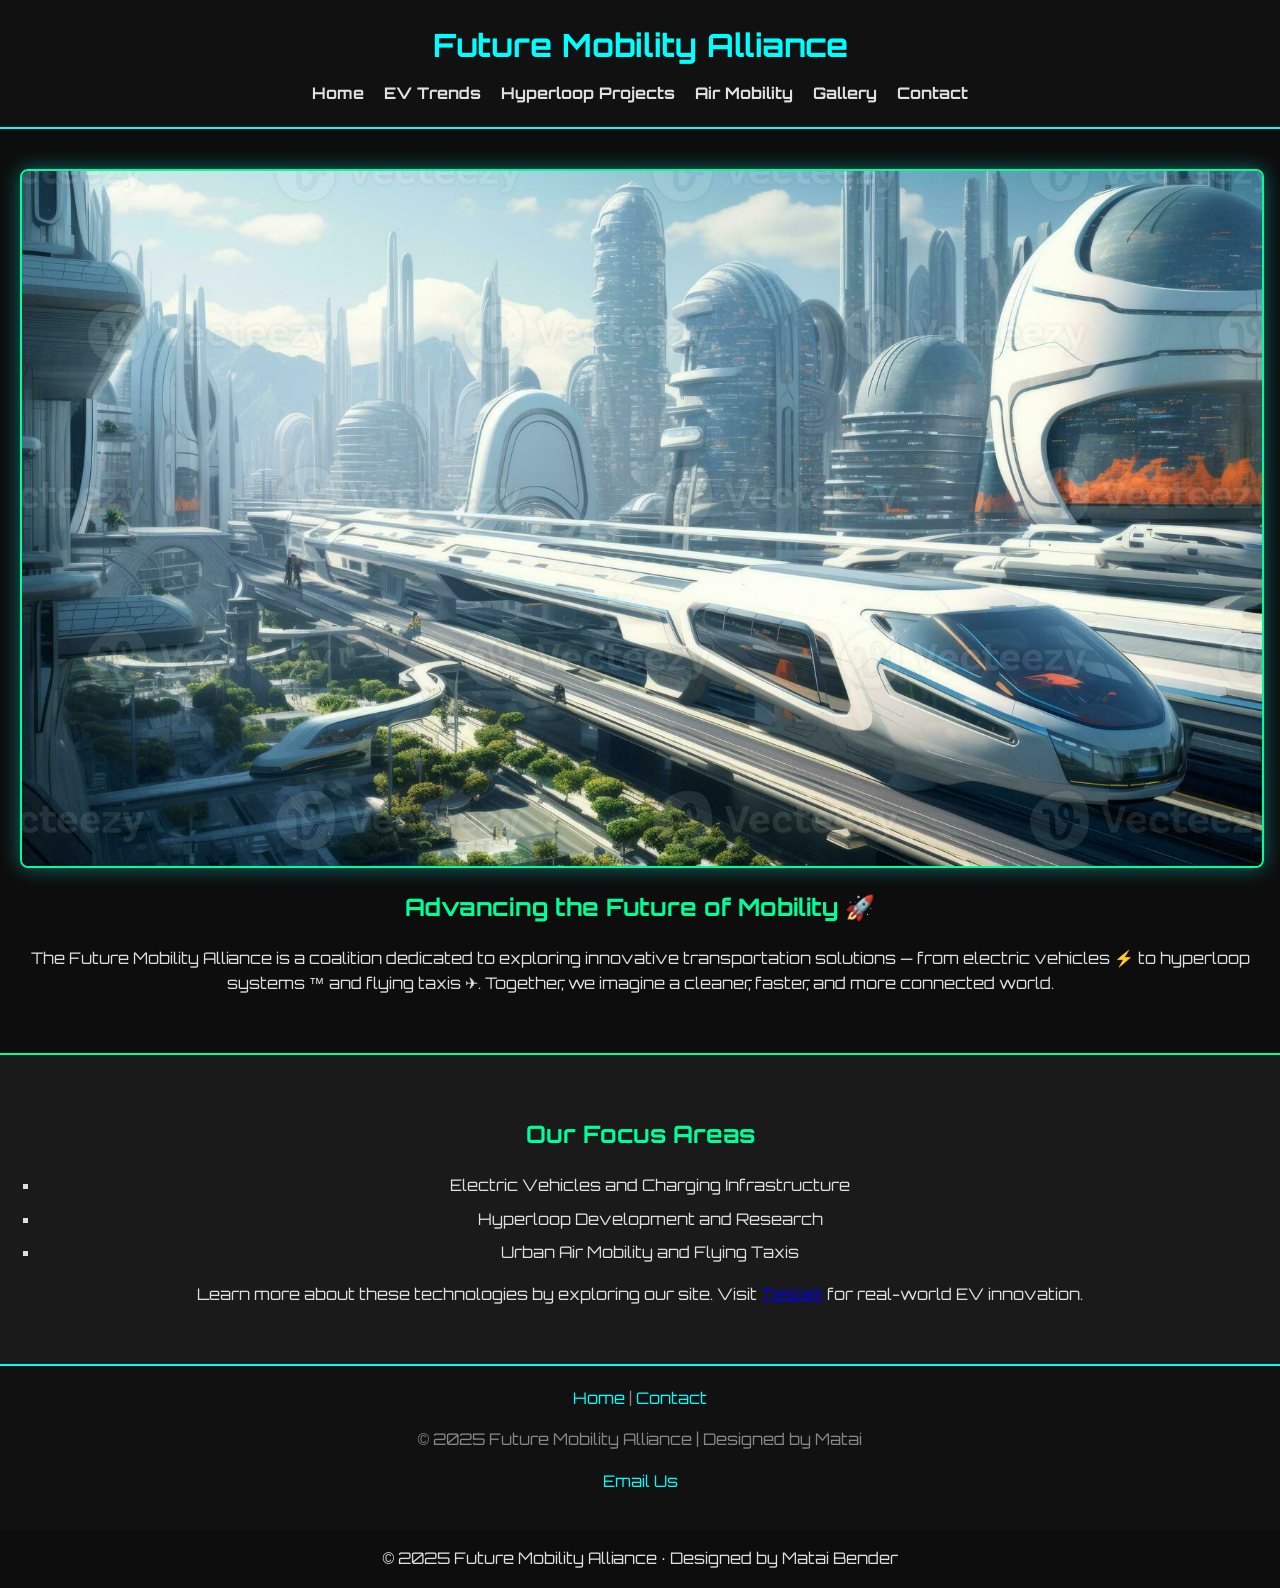
<file: index.html>
<!DOCTYPE html>
<html lang="en">
<head>
  <meta charset="UTF-8">
  <meta name="viewport" content="width=device-width, initial-scale=1.0">
  <title>Future Mobility Alliance</title>
  <!-- Google Font -->
  <link href="https://fonts.googleapis.com/css2?family=Orbitron:wght@400;700&display=swap" rel="stylesheet">
  <!-- External CSS -->
  <link rel="stylesheet" href="Futuremobilityalliance_stylesheet.css">
</head>
<body>
  <!-- Header -->
  <header>
    <h1>Future Mobility Alliance</h1>
    <nav>
      <ul>
        <li><a href="index.html">Home</a></li>
        <li><a href="ev.html">EV Trends</a></li>
        <li><a href="hyperloop.html">Hyperloop Projects</a></li>
        <li><a href="airmobility.html">Air Mobility</a></li>
        <li><a href="gallery.html">Gallery</a></li>
        <li><a href="contact.html">Contact</a></li>
      </ul>
    </nav>
  </header>

  <!-- Hero Section -->
  <section id="hero">
    <img src="stock_images/futuristic-city-with-advanced-transportation-generative-ai-photo.jpg" alt="Futuristic city with advanced transport">
    <h2>Advancing the Future of Mobility 🚀</h2>
    <p>
      The Future Mobility Alliance is a coalition dedicated to exploring innovative transportation solutions —
      from electric vehicles ⚡ to hyperloop systems ™ and flying taxis ✈. Together, we imagine a cleaner,
      faster, and more connected world.
    </p>
  </section>

  <!-- Highlights -->
  <section id="highlights">
    <h2>Our Focus Areas</h2>
    <ul>
      <li>Electric Vehicles and Charging Infrastructure</li>
      <li>Hyperloop Development and Research</li>
      <li>Urban Air Mobility and Flying Taxis</li>
    </ul>
    <p>
      Learn more about these technologies by exploring our site. Visit <a href="https://www.tesla.com" target="_blank">Tesla®</a>
      for real-world EV innovation.
    </p>
  </section>

  <!-- Footer -->
  <footer>
    <nav>
      <a href="index.html">Home</a> | 
      <a href="contact.html">Contact</a>
    </nav>
    <p>&copy; 2025 Future Mobility Alliance | Designed by Matai</p>
    <p><a href="mailto:info@futuremobility.org">Email Us</a></p>
  </footer>
  <p class="footer-meta">
    &copy; 2025 Future Mobility Alliance · Designed by Matai Bender
  </p>
</body>
</html>
</file>
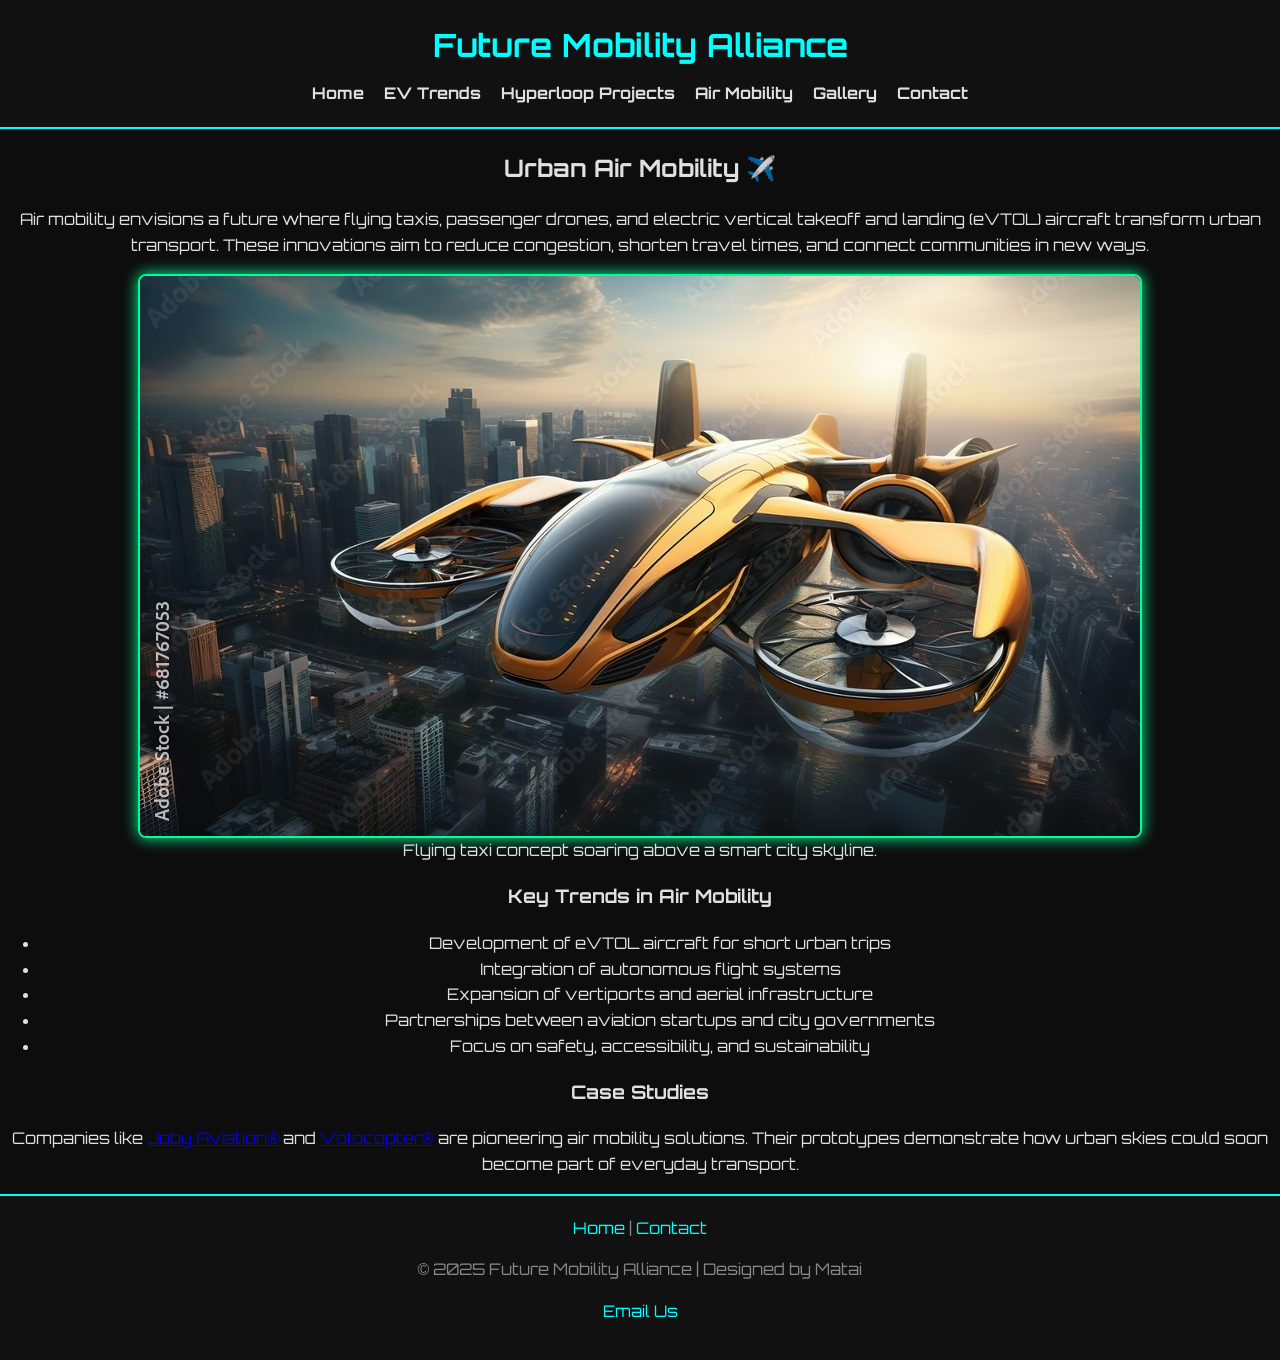
<file: airmobility.html>
<!DOCTYPE html>
<html lang="en">

<head>
    <meta charset="UTF-8">
    <meta name="viewport" content="width=device-width, initial-scale=1.0">
    <title>Air Mobility | Future Mobility Alliance</title>
    <meta name="description" content="Exploring flying taxis, urban air mobility, and drone transport innovations.">
    <!-- Google Font -->
    <link href="https://fonts.googleapis.com/css2?family=Orbitron:wght@400;700&display=swap" rel="stylesheet">
    <!-- External CSS -->
    <link rel="stylesheet" href="Futuremobilityalliance_stylesheet.css">
</head>

<body>
    <!-- Header -->
    <header>
        <h1>Future Mobility Alliance</h1>
        <nav>
            <ul>
                <li><a href="index.html">Home</a></li>
                <li><a href="ev.html">EV Trends</a></li>
                <li><a href="hyperloop.html">Hyperloop Projects</a></li>
                <li><a href="airmobility.html" aria-current="page">Air Mobility</a></li>
                <li><a href="gallery.html">Gallery</a></li>
                <li><a href="contact.html">Contact</a></li>
            </ul>
        </nav>
    </header>

    <!-- Main Content -->
    <main>
        <!-- Intro Section -->
        <section id="air-intro">
            <h2>Urban Air Mobility ✈️</h2>
            <p>
                Air mobility envisions a future where flying taxis, passenger drones, and electric vertical takeoff
                and landing (eVTOL) aircraft transform urban transport. These innovations aim to reduce congestion,
                shorten travel times, and connect communities in new ways.
            </p>
        </section>

        <!-- Image Section -->
        <section id="air-image">
            <figure>
                <img src="stock_images/Concept_Airtaxi_over_city_skyline.jpg" alt="Concept image of a flying taxi in a city">
                <figcaption>Flying taxi concept soaring above a smart city skyline.</figcaption>
            </figure>
        </section>

        <!-- Key Trends -->
        <section id="air-trends">
            <h3>Key Trends in Air Mobility</h3>
            <ul>
                <li>Development of eVTOL aircraft for short urban trips</li>
                <li>Integration of autonomous flight systems</li>
                <li>Expansion of vertiports and aerial infrastructure</li>
                <li>Partnerships between aviation startups and city governments</li>
                <li>Focus on safety, accessibility, and sustainability</li>
            </ul>
        </section>

        <!-- Case Studies -->
        <section id="air-case">
            <h3>Case Studies</h3>
            <p>
                Companies like <a href="https://www.jobyaviation.com" target="_blank">Joby Aviation®</a> and
                <a href="https://www.volocopter.com" target="_blank">Volocopter®</a> are pioneering air mobility
                solutions.
                Their prototypes demonstrate how urban skies could soon become part of everyday transport.
            </p>
        </section>
    </main>

    <!-- Footer -->
    <footer>
        <nav>
            <a href="index.html">Home</a> |
            <a href="contact.html">Contact</a>
        </nav>
        <p>&copy; 2025 Future Mobility Alliance | Designed by Matai</p>
        <p><a href="mailto:info@futuremobility.org">Email Us</a></p>
    </footer>
</body>

</html>
</file>
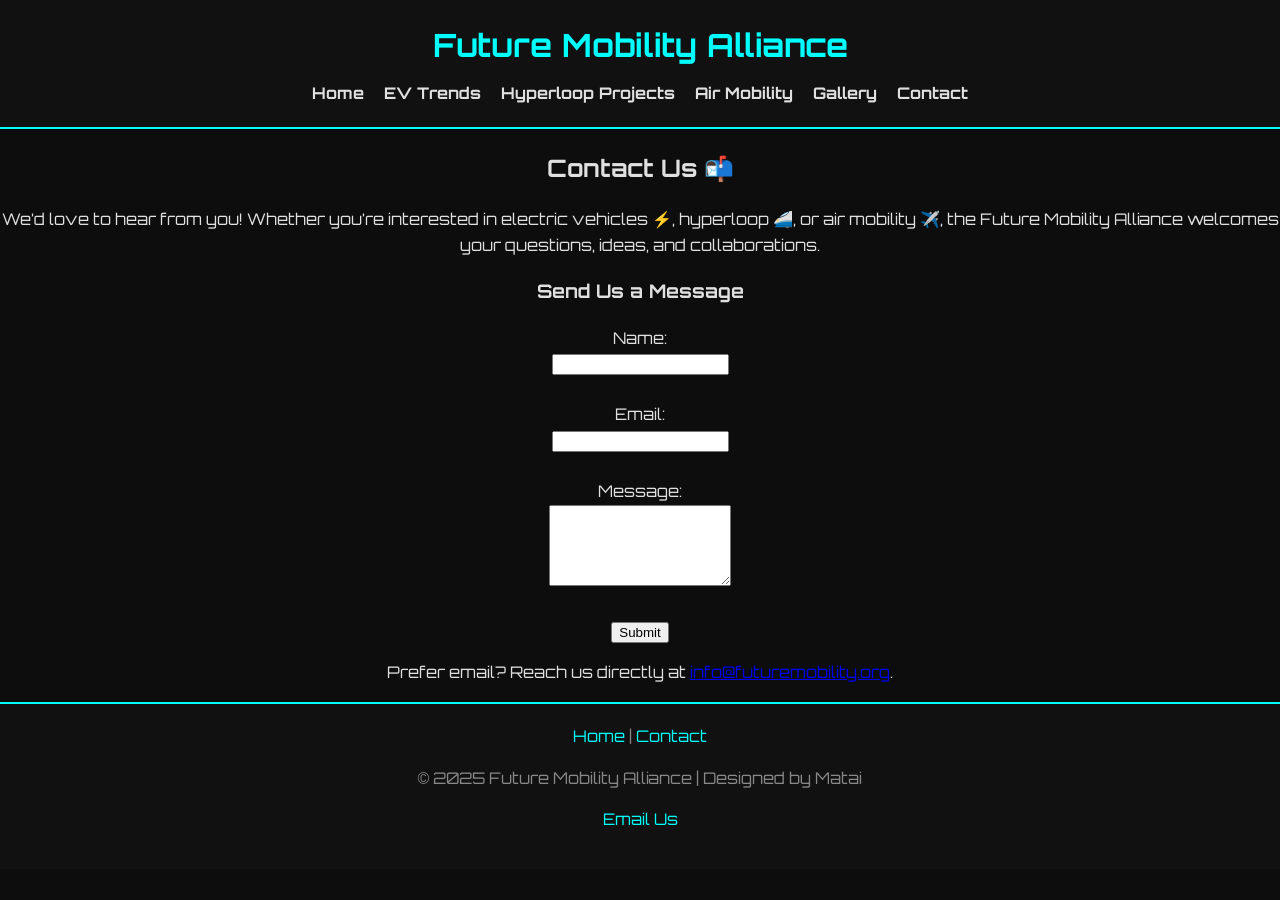
<file: contact.html>
<!DOCTYPE html>
<html lang="en">

<head>
    <meta charset="UTF-8">
    <meta name="viewport" content="width=device-width, initial-scale=1.0">
    <title>Contact | Future Mobility Alliance</title>
    <meta name="description"
        content="Get in touch with the Future Mobility Alliance for inquiries, collaborations, or feedback.">
    <!-- Google Font -->
    <link href="https://fonts.googleapis.com/css2?family=Orbitron:wght@400;700&display=swap" rel="stylesheet">
    <!-- External CSS -->
    <link rel="stylesheet" href="Futuremobilityalliance_stylesheet.css">
</head>

<body>
    <!-- Header -->
    <header>
        <h1>Future Mobility Alliance</h1>
        <nav>
            <ul>
                <li><a href="index.html">Home</a></li>
                <li><a href="ev.html">EV Trends</a></li>
                <li><a href="hyperloop.html">Hyperloop Projects</a></li>
                <li><a href="airmobility.html">Air Mobility</a></li>
                <li><a href="gallery.html">Gallery</a></li>
                <li><a href="contact.html" aria-current="page">Contact</a></li>
            </ul>
        </nav>
    </header>

    <!-- Main Content -->
    <main>
        <section id="contact-intro">
            <h2>Contact Us 📬</h2>
            <p>
                We’d love to hear from you! Whether you’re interested in electric vehicles ⚡, hyperloop 🚄, or air
                mobility ✈️,
                the Future Mobility Alliance welcomes your questions, ideas, and collaborations.
            </p>
        </section>

        <!-- Contact Form -->
        <section id="contact-form">
            <h3>Send Us a Message</h3>
            <form action="#" method="post">
                <label for="name">Name:</label><br>
                <input type="text" id="name" name="name" required><br><br>

                <label for="email">Email:</label><br>
                <input type="email" id="email" name="email" required><br><br>

                <label for="message">Message:</label><br>
                <textarea id="message" name="message" rows="5" required></textarea><br><br>

                <button type="submit">Submit</button>
            </form>
        </section>

        <!-- Direct Email -->
        <section id="contact-email">
            <p>
                Prefer email? Reach us directly at
                <a href="mailto:info@futuremobility.org">info@futuremobility.org</a>.
            </p>
        </section>
    </main>

    <!-- Footer -->
    <footer>
        <nav>
            <a href="index.html">Home</a> |
            <a href="contact.html">Contact</a>
        </nav>
        <p>&copy; 2025 Future Mobility Alliance | Designed by Matai</p>
        <p><a href="mailto:info@futuremobility.org">Email Us</a></p>
    </footer>
</body>

</html>
</file>
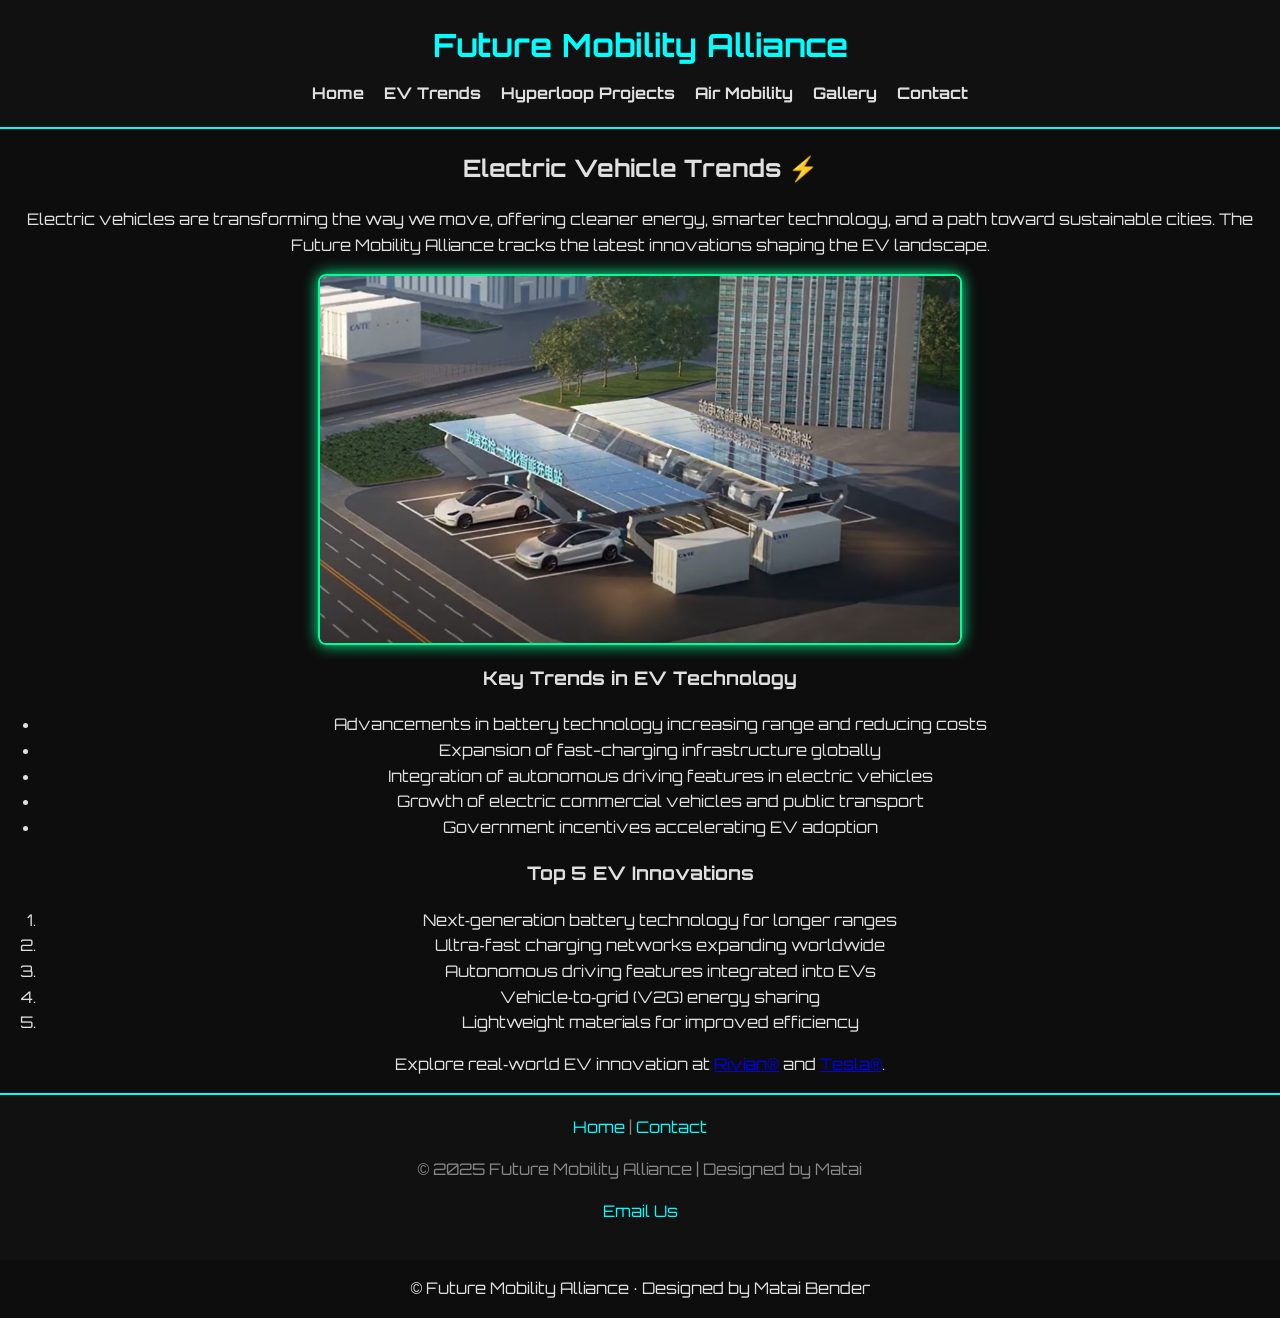
<file: ev.html>
<!DOCTYPE html>
<html lang="en">

<head>
    <meta charset="UTF-8">
    <meta name="viewport" content="width=device-width, initial-scale=1.0">
    <title>EV Trends | Future Mobility Alliance</title>
    <!-- Google Font -->
    <link href="https://fonts.googleapis.com/css2?family=Orbitron:wght@400;700&display=swap" rel="stylesheet">
    <!-- External CSS -->
    <link rel="stylesheet" href="Futuremobilityalliance_stylesheet.css">
</head>

<body>
    <!-- Header -->
    <header>
        <h1>Future Mobility Alliance</h1>
        <nav>
            <ul>
                <li><a href="index.html">Home</a></li>
                <li><a href="ev.html">EV Trends</a></li>
                <li><a href="hyperloop.html">Hyperloop Projects</a></li>
                <li><a href="airmobility.html">Air Mobility</a></li>
                <li><a href="gallery.html">Gallery</a></li>
                <li><a href="contact.html">Contact</a></li>
            </ul>
        </nav>
    </header>

    <!-- Main Content -->
    <main>
        <section id="ev-intro">
            <h2>Electric Vehicle Trends ⚡</h2>
            <p>
                Electric vehicles are transforming the way we move, offering cleaner energy, smarter technology,
                and a path toward sustainable cities. The Future Mobility Alliance tracks the latest innovations
                shaping the EV landscape.
            </p>
        </section>

        <!-- Image -->
        <section id="ev-image">
            <img src="stock_images/EV_charging_station_1.png" alt="Electric vehicle charging station">
        </section>

        <!-- Key Trends -->
            <h3>Key Trends in EV Technology</h3>
            <ul>
                <li>Advancements in battery technology increasing range and reducing costs</li>
                <li>Expansion of fast-charging infrastructure globally</li>
                <li>Integration of autonomous driving features in electric vehicles</li>
                <li>Growth of electric commercial vehicles and public transport</li>
                <li>Government incentives accelerating EV adoption</li>
            </ul>

        <!-- List of Innovations -->
        <section id="ev-list">
            <h3>Top 5 EV Innovations</h3>
            <ol>
                <li>Next‑generation battery technology for longer ranges</li>
                <li>Ultra‑fast charging networks expanding worldwide</li>
                <li>Autonomous driving features integrated into EVs</li>
                <li>Vehicle‑to‑grid (V2G) energy sharing</li>
                <li>Lightweight materials for improved efficiency</li>
            </ol>
        </section>

        <!-- External Link -->
        <section id="ev-links">
            <p>
                Explore real‑world EV innovation at
                <a href="https://www.rivian.com" target="_blank">Rivian®</a> and
                <a href="https://www.tesla.com" target="_blank">Tesla®</a>.
            </p>
        </section>
    </main>

    <!-- Footer -->
    <footer>
        <nav>
            <a href="index.html">Home</a> |
            <a href="contact.html">Contact</a>
        </nav>
        <p>&copy; 2025 Future Mobility Alliance | Designed by Matai</p>
        <p><a href="mailto:info@futuremobility.org">Email Us</a></p>
    </footer>
</body>
<p class="footer-meta">
    &copy; Future Mobility Alliance · Designed by Matai Bender
</p>
</html>
</file>
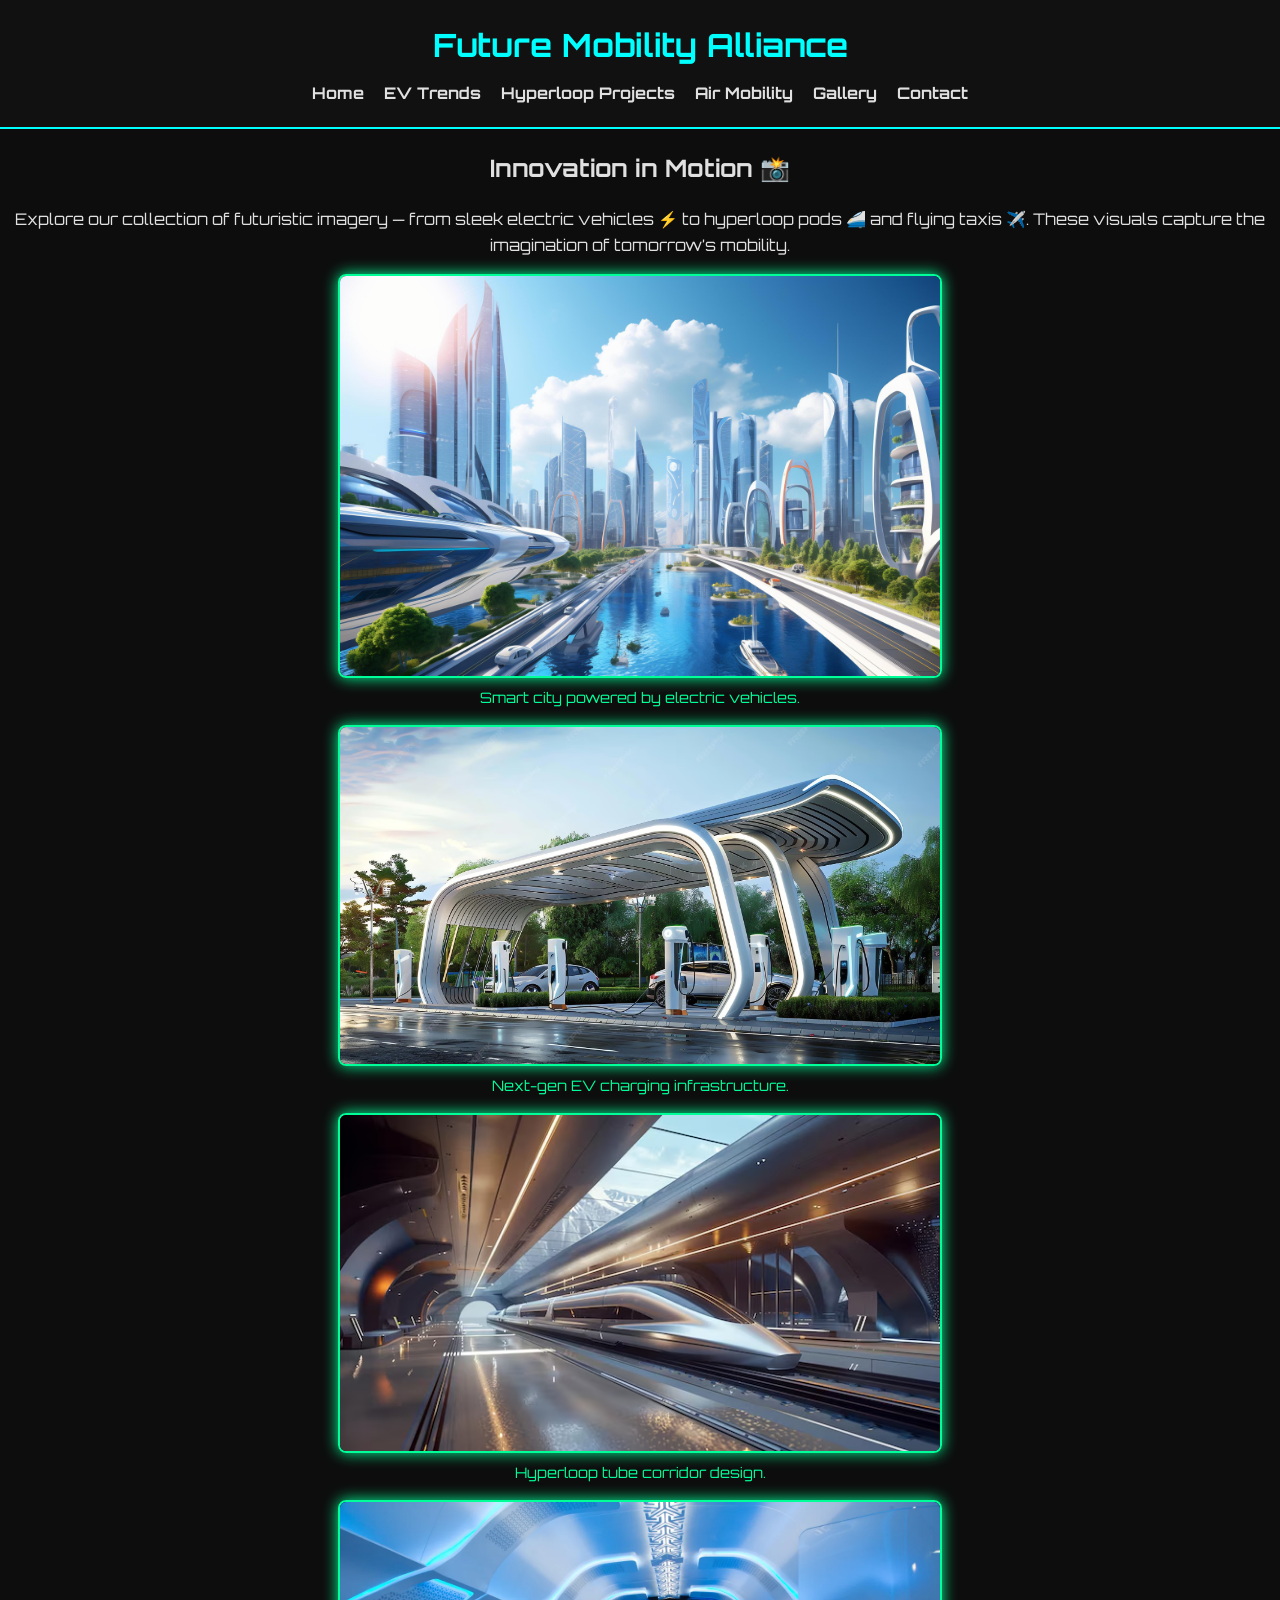
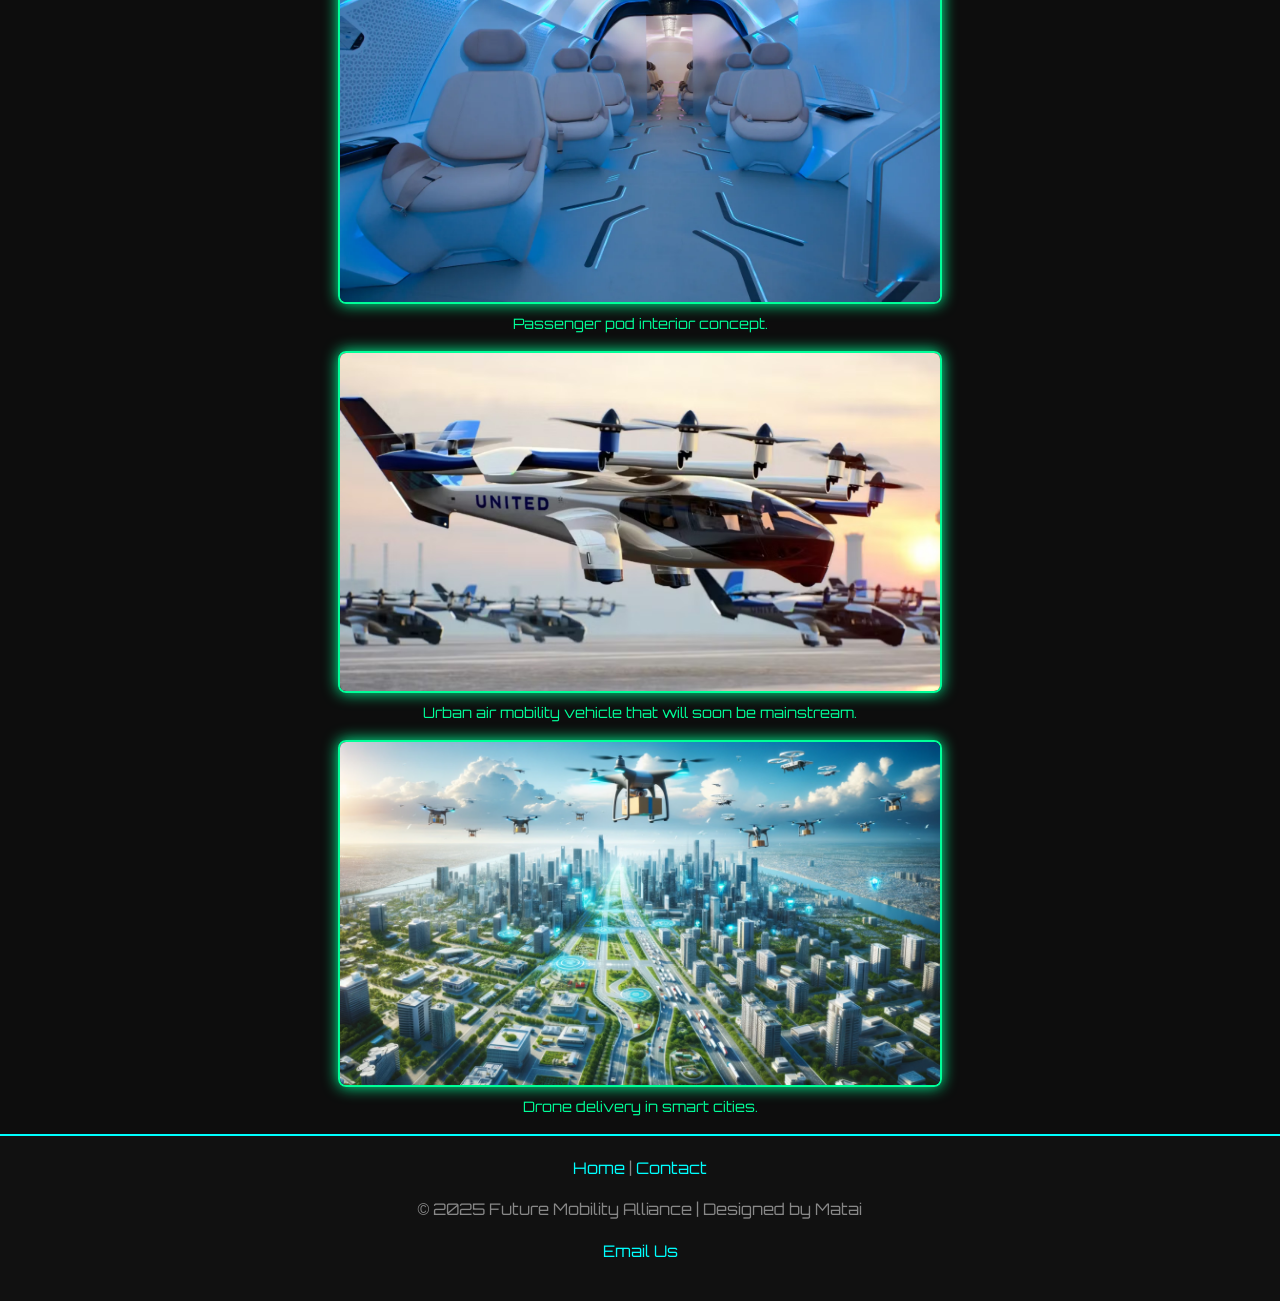
<file: gallery.html>
<!DOCTYPE html>
<html lang="en">

<head>
    <meta charset="UTF-8">
    <meta name="viewport" content="width=device-width, initial-scale=1.0">
    <title>Gallery | Future Mobility Alliance</title>
    <meta name="description"
        content="Gallery showcasing electric vehicles, hyperloop concepts, and air mobility innovations.">
    <!-- Google Font -->
    <link href="https://fonts.googleapis.com/css2?family=Orbitron:wght@400;700&display=swap" rel="stylesheet">
    <!-- External CSS -->
    <link rel="stylesheet" href="Futuremobilityalliance_stylesheet.css">
</head>

<body>
    <!-- Header -->
    <header>
        <h1>Future Mobility Alliance</h1>
        <nav>
            <ul>
                <li><a href="index.html">Home</a></li>
                <li><a href="ev.html">EV Trends</a></li>
                <li><a href="hyperloop.html">Hyperloop Projects</a></li>
                <li><a href="airmobility.html">Air Mobility</a></li>
                <li><a href="gallery.html" aria-current="page">Gallery</a></li>
                <li><a href="contact.html">Contact</a></li>
            </ul>
        </nav>
    </header>

    <!-- Main Content -->
    <main>
        <section id="gallery-intro">
            <h2>Innovation in Motion 📸</h2>
            <p>
                Explore our collection of futuristic imagery — from sleek electric vehicles ⚡ to hyperloop pods 🚄
                and flying taxis ✈️. These visuals capture the imagination of tomorrow’s mobility.
            </p>
        </section>

        <!-- Gallery Grid -->
        <section id="gallery-grid">
            <figure>
                <img src="stock_images/Futuristic_Skyline.jpg" alt="Futuristic city skyline with EVs">
                <figcaption>Smart city powered by electric vehicles.</figcaption>
            </figure>

            <figure id="ev-image">
                <img src="stock_images/EV_charging_station_3.avif" alt="Electric vehicle charging station 2">
                <figcaption>Next-gen EV charging infrastructure.</figcaption>
            </figure>

            <figure>
                <img src="stock_images/Futuristic_Hyperloop_Station.avif" alt="Hyperloop tube concept">
                <figcaption>Hyperloop tube corridor design.</figcaption>
            </figure>

            <figure>
                <img src="stock_images/Virgin_Hyperloop_Interior.webp" alt="Hyperloop passenger pod">
                <figcaption>Passenger pod interior concept.</figcaption>
            </figure>

            <figure>
                <img src="stock_images/Archer-United_airtaxi.avif" alt="Flying taxi concept">
                <figcaption>Urban air mobility vehicle that will soon be mainstream.</figcaption>
            </figure>

            <figure>
                <img src="stock_images/Drone_delivery_smart.png" alt="Drone delivering package">
                <figcaption>Drone delivery in smart cities.</figcaption>
            </figure>
        </section>
    </main>

    <!-- Footer -->
    <footer>
        <nav>
            <a href="index.html">Home</a> |
            <a href="contact.html">Contact</a>
        </nav>
        <p>&copy; 2025 Future Mobility Alliance | Designed by Matai</p>
        <p><a href="mailto:info@futuremobility.org">Email Us</a></p>
    </footer>
</body>

</html>
</file>
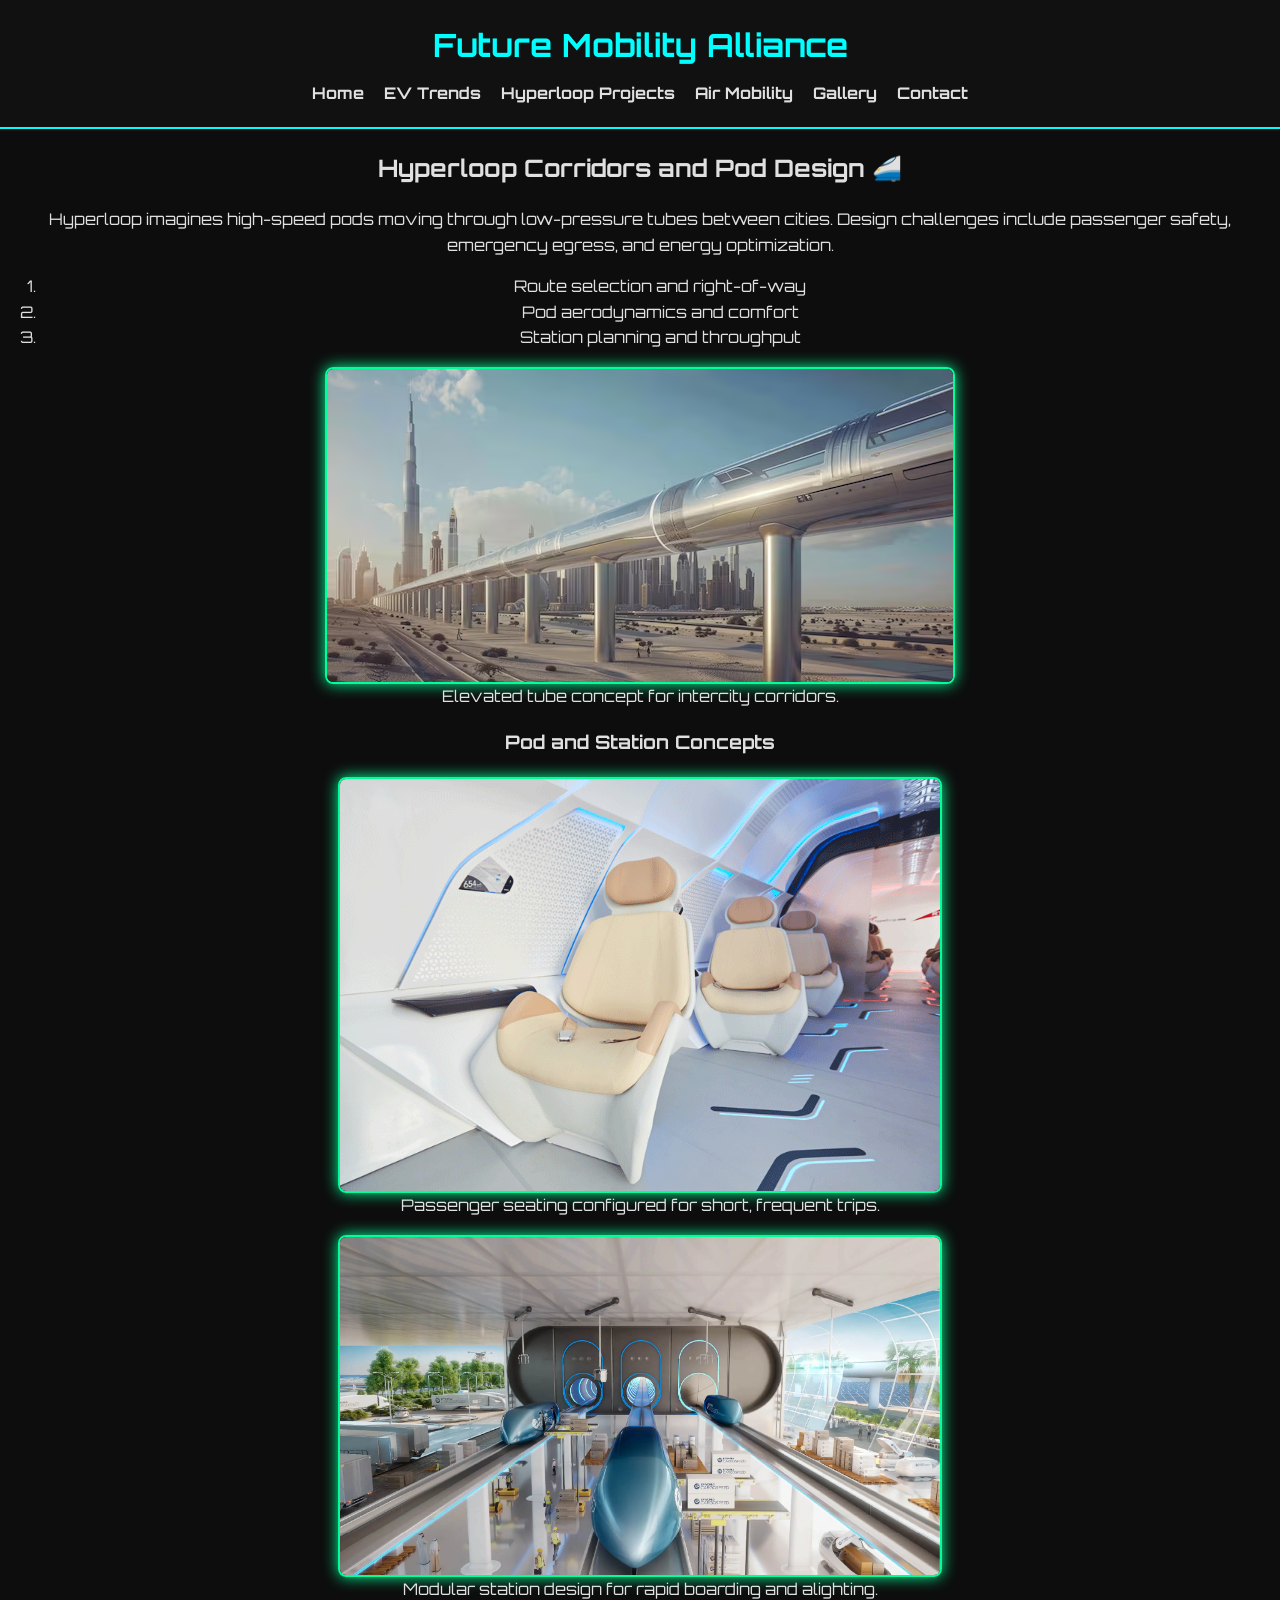
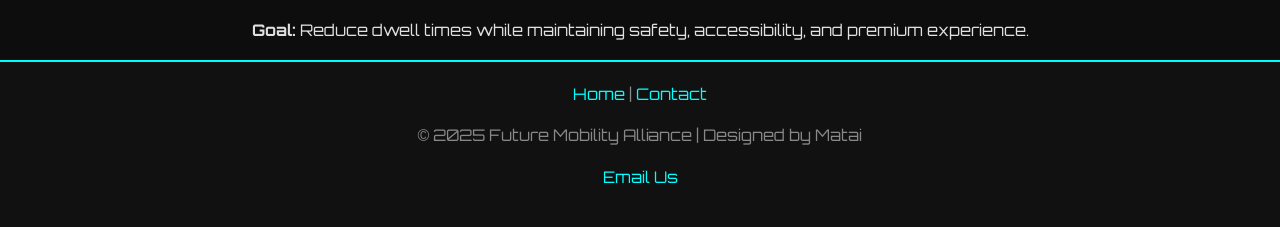
<file: hyperloop.html>
<!DOCTYPE html>
<html lang="en">

<head>
    <meta charset="UTF-8">
    <meta name="viewport" content="width=device-width, initial-scale=1.0">
    <title>Hyperloop Projects | Future Mobility Alliance</title>
    <meta name="description"
        content="Hyperloop routes, pods, and corridor planning insights with stock imagery to visualize concepts.">
    <!-- Google Font -->
    <link href="https://fonts.googleapis.com/css2?family=Orbitron:wght@400;700&display=swap" rel="stylesheet">
    <!-- External CSS -->
    <link rel="stylesheet" href="Futuremobilityalliance_stylesheet.css">
</head>

<body>
    <!-- Header -->
    <header>
        <h1>Future Mobility Alliance</h1>
        <nav>
            <ul>
                <li><a href="index.html">Home</a></li>
                <li><a href="ev.html">EV Trends</a></li>
                <li><a href="hyperloop.html" aria-current="page">Hyperloop Projects</a></li>
                <li><a href="airmobility.html">Air Mobility</a></li>
                <li><a href="gallery.html">Gallery</a></li>
                <li><a href="contact.html">Contact</a></li>
            </ul>
        </nav>
    </header>

    <!-- Main Content -->
    <main>
        <!-- Intro Section -->
        <section id="hyperloop-intro">
            <h2>Hyperloop Corridors and Pod Design 🚄</h2>
            <p>
                Hyperloop imagines high-speed pods moving through low-pressure tubes between cities.
                Design challenges include passenger safety, emergency egress, and energy optimization.
            </p>
            <ol>
                <li>Route selection and right-of-way</li>
                <li>Pod aerodynamics and comfort</li>
                <li>Station planning and throughput</li>
            </ol>
        </section>

        <!-- Image Section -->
        <section id="hyperloop-image">
            <figure>
                <img src="stock_images/Hyperloop_intercity.avif" alt="Hyperloop tube concept with elevated pylons">
                <figcaption>Elevated tube concept for intercity corridors.</figcaption>
            </figure>
        </section>

        <!-- Pod and Station Concepts -->
        <section id="hyperloop-pod">
            <h3>Pod and Station Concepts</h3>
            <figure>
                <img src="stock_images/Hyperloop_interior_design.gif" alt="Hyperloop passenger pod interior concept">
                <figcaption>Passenger seating configured for short, frequent trips.</figcaption>
            </figure>
            <figure>
                <img src="stock_images/virgin-hyperloop-station.webp" alt="Hyperloop station design concept">
                <figcaption>Modular station design for rapid boarding and alighting.</figcaption>   
            <p><strong>Goal:</strong> Reduce dwell times while maintaining safety, accessibility, and premium
                experience.</p>
        </section>
    </main>

    <!-- Footer -->
    <footer>
        <nav>
            <a href="index.html">Home</a> |
            <a href="contact.html">Contact</a>
        </nav>
        <p>&copy; 2025 Future Mobility Alliance | Designed by Matai</p>
        <p><a href="mailto:info@futuremobility.org">Email Us</a></p>
    </footer>
</body>

</html>
</file>
<file: Futuremobilityalliance_stylesheet.css>
/* Google Font applied globally */
body {
  font-family: 'Orbitron', sans-serif;
  background-color: #0d0d0d; /* dark background */
  color: #e0e0e0;           /* light text */
  margin: 0;
  padding: 0;
  line-height: 1.6;
}

/* Header */
header {
  background: #111;
  padding: 20px;
  text-align: center;
  border-bottom: 2px solid #00ffff; /* neon accent */
}

header h1 {
  margin: 0;
  color: #00ffff;
}

/* Navigation */
nav ul {
  list-style: none;
  padding: 0;
  margin: 10px 0 0 0;
  display: flex;
  justify-content: center;
  gap: 20px;
}

nav ul li a {
  color: #e0e0e0;
  text-decoration: none;
  font-weight: bold;
  transition: color 0.3s, text-shadow 0.3s;
}

/* Pseudo-class hover effect */
nav ul li a:hover {
  color: #00ffff;
  text-shadow: 0 0 8px #00ffff;
}

/* Hero section */
#hero {
  text-align: center;
  padding: 40px 20px;
}

#hero img {
  max-width: 100%;
  border-radius: 8px;
  box-shadow: 0 0 20px rgba(0,255,255,0.4);
}

#hero h2 {
  color: #00ff99;
  margin-top: 20px;
}

/* Highlights section */
#highlights {
  padding: 40px 20px;
  background: #1a1a1a;
  border-top: 2px solid #00ff99;
}

#highlights h2 {
  color: #00ff99;
}

#highlights ul {
  list-style: square;
  padding-left: 20px;
}

#highlights ul li {
  margin: 8px 0;
}

/* Footer */
footer {
  background: #111;
  color: #888;
  text-align: center;
  padding: 20px;
  border-top: 2px solid #00ffff;
}

footer a {
  color: #00ffff;
  text-decoration: none;
}

footer a:hover {
  text-decoration: underline;
}
/* Scale EV image to 50% and keep it responsive */
#ev-image img {
  width: 50%;      /* half the container width */
  height: auto;    /* maintain aspect ratio */
  max-width: 100%; /* prevents overflow on small screens */
}
/* Global image styling with futuristic highlight + pulse */
img {
  border-radius: 8px;
  border: 2px solid #00ff99;
  box-shadow: 0 0 15px #00ff99;
  transition: transform 0.3s, box-shadow 0.3s;
  animation: pulseGlow 2s infinite alternate;
}

/* Hover effect intensifies glow */
img:hover {
  transform: scale(1.05);
  box-shadow: 0 0 25px #00ff99;
}

/* Keyframes for pulsing glow */
@keyframes pulseGlow {
  from {
    box-shadow: 0 0 10px #00ff99;
  }
  to {
    box-shadow: 0 0 25px #00ff99;
  }
}
/* Constrain gallery images to 50% width */
#gallery-grid img {
  width: 50%;
  height: auto; /* keeps aspect ratio */
  display: block;
  margin: 0 auto; /* centers the image */
  border-radius: 8px;
  border: 2px solid #00ff99;
  box-shadow: 0 0 15px #00ff99;
  transition: transform 0.3s, box-shadow 0.3s;
  animation: pulseGlow 2s infinite alternate;
}

#gallery-grid img:hover {
  transform: scale(1.05);
  box-shadow: 0 0 25px #00ff99;
}


#gallery-grid figcaption {
  margin-top: 8px;
  font-size: 0.9em;
  color: #00ff99;
  text-align: center;       /* centers caption text */
}
/* Apply to the whole site */
body {
  text-align: center;   /* centers all inline content like text, inline-blocks, images */
}

/* Ensure images are centered as block elements */
img {
  display: block;
  margin-left: auto;
  margin-right: auto;
}
#hyperloop-pod img {
  width: 50%;
  height: auto;   /* keeps aspect ratio */
  display: block; /* ensures margin auto works */
  margin-left: auto;
  margin-right: auto;
}
</file>
